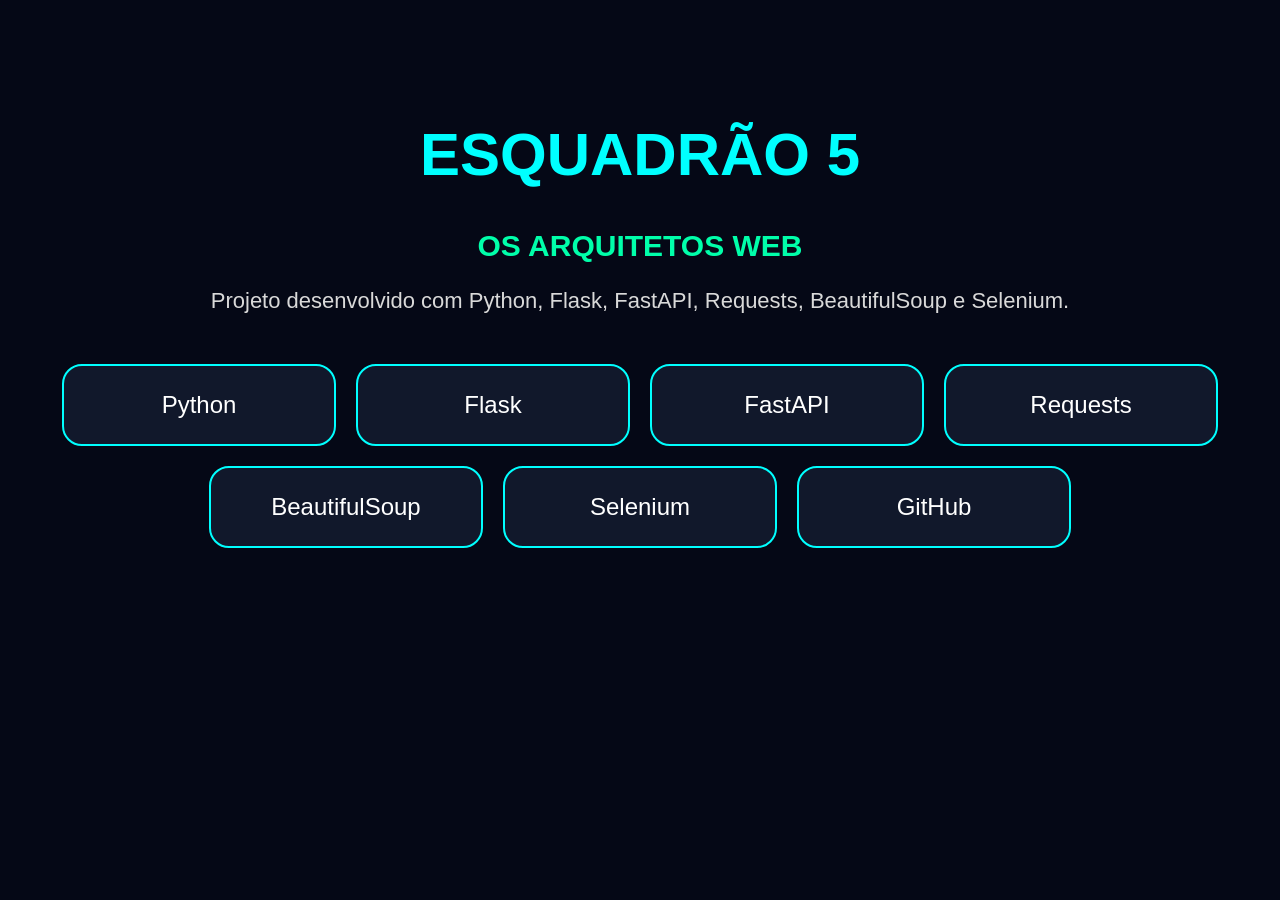
<file: flask_app/templates/index.html>
<!DOCTYPE html>
<html lang="pt-br">
<head>
<meta charset="UTF-8">

<title>ESQUADRÃO 5</title>

<style>

body{
    margin:0;
    padding:0;
    background:#050816;
    font-family:Arial;
    color:white;
}

.container{
    text-align:center;
    padding-top:80px;
}

h1{
    font-size:60px;
    color:cyan;
}

h2{
    font-size:30px;
    color:#00ffaa;
}

p{
    font-size:22px;
    color:#d9d9d9;
}

.cards{
    margin-top:50px;
    display:flex;
    justify-content:center;
    flex-wrap:wrap;
    gap:20px;
}

.card{
    width:220px;
    padding:25px;
    border-radius:20px;
    background:#11182b;
    border:2px solid cyan;
    font-size:24px;
    transition:0.3s;
}

.card:hover{
    transform:scale(1.05);
    background:cyan;
    color:black;
}

</style>

</head>

<body>

<div class="container">

<h1>ESQUADRÃO 5</h1>

<h2>OS ARQUITETOS WEB</h2>

<p>
Projeto desenvolvido com Python, Flask, FastAPI,
Requests, BeautifulSoup e Selenium.
</p>

<div class="cards">

<div class="card">Python</div>

<div class="card">Flask</div>

<div class="card">FastAPI</div>

<div class="card">Requests</div>

<div class="card">BeautifulSoup</div>

<div class="card">Selenium</div>

<div class="card">GitHub</div>

</div>

</div>

</body>
</html>
</file>
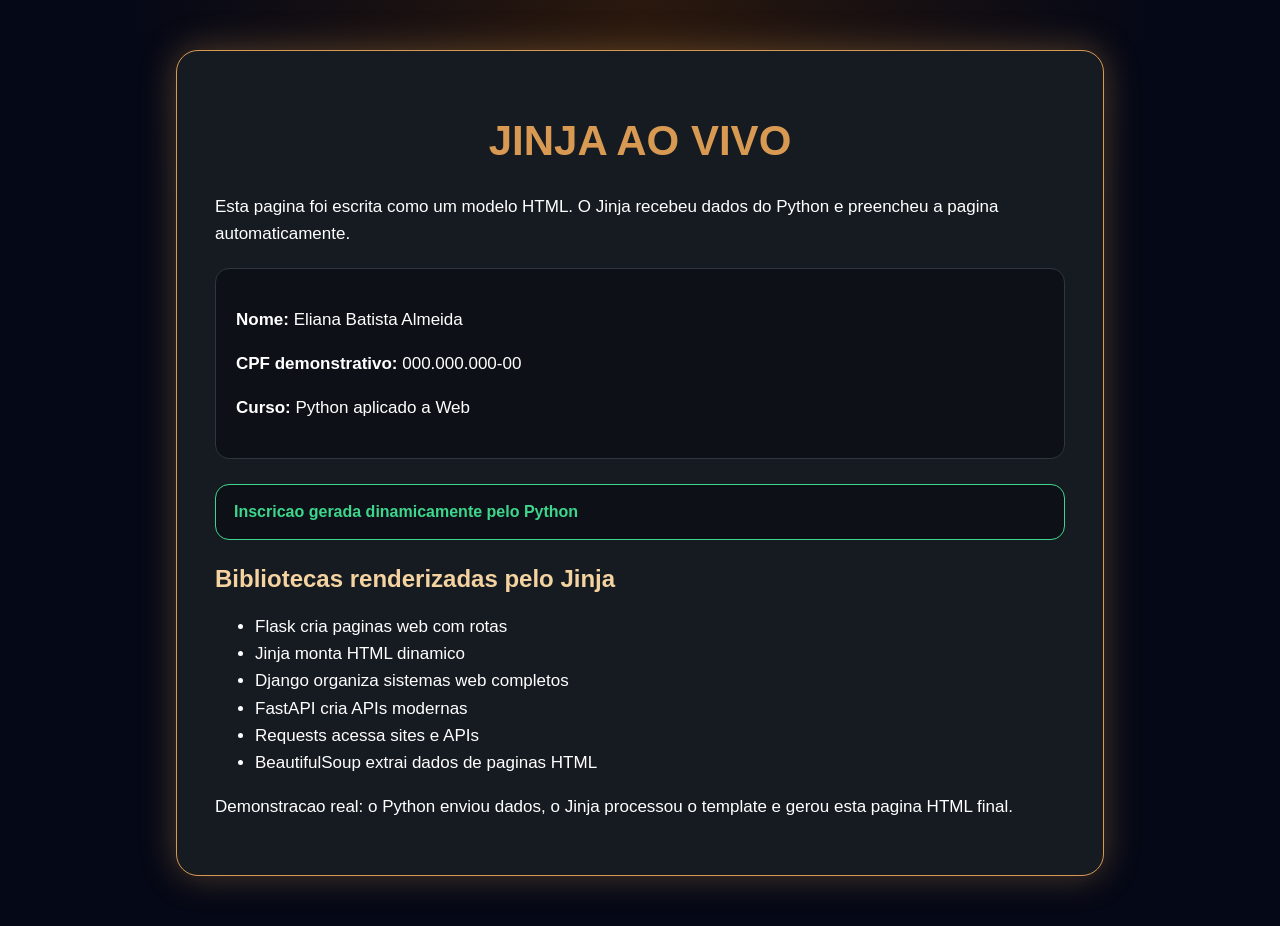
<file: bibliotecas/Eliana/Jinja/jinja_resultado.html>
<!DOCTYPE html>
<html lang="pt-BR">
<head>
<meta charset="UTF-8">
<title>Jinja ao Vivo</title>

<style>
body {
    background: radial-gradient(circle at top, #2a180d, #050816 45%);
    color: white;
    font-family: Arial;
    margin: 0;
    padding: 50px;
}

.container {
    max-width: 850px;
    margin: auto;
    background: #161b22;
    border: 1px solid #d89a52;
    border-radius: 22px;
    padding: 38px;
    box-shadow: 0 0 35px rgba(216,154,82,0.35);
}

h1 {
    color: #d89a52;
    text-align: center;
    font-size: 42px;
}

h2 {
    color: #f4d3a0;
}

p, li {
    font-size: 17px;
    line-height: 1.6;
}

.status {
    margin: 25px 0;
    padding: 18px;
    border-radius: 14px;
    background: #0d1117;
    border: 1px solid #3dd68c;
    color: #3dd68c;
    font-weight: bold;
}

.box {
    background: #0d1117;
    border: 1px solid #30363d;
    border-radius: 14px;
    padding: 20px;
    margin-top: 20px;
}
</style>
</head>

<body>
<div class="container">

    <h1>JINJA AO VIVO</h1>

    <p>
        Esta pagina foi escrita como um modelo HTML.
        O Jinja recebeu dados do Python e preencheu a pagina automaticamente.
    </p>

    <div class="box">
        <p><strong>Nome:</strong> Eliana Batista Almeida</p>
        <p><strong>CPF demonstrativo:</strong> 000.000.000-00</p>
        <p><strong>Curso:</strong> Python aplicado a Web</p>
    </div>

    <div class="status">
        Inscricao gerada dinamicamente pelo Python
    </div>

    <h2>Bibliotecas renderizadas pelo Jinja</h2>

    <ul>
        
            <li>Flask cria paginas web com rotas</li>
        
            <li>Jinja monta HTML dinamico</li>
        
            <li>Django organiza sistemas web completos</li>
        
            <li>FastAPI cria APIs modernas</li>
        
            <li>Requests acessa sites e APIs</li>
        
            <li>BeautifulSoup extrai dados de paginas HTML</li>
        
    </ul>

    <p>
        Demonstracao real:
        o Python enviou dados, o Jinja processou o template
        e gerou esta pagina HTML final.
    </p>

</div>
</body>
</html>
</file>
